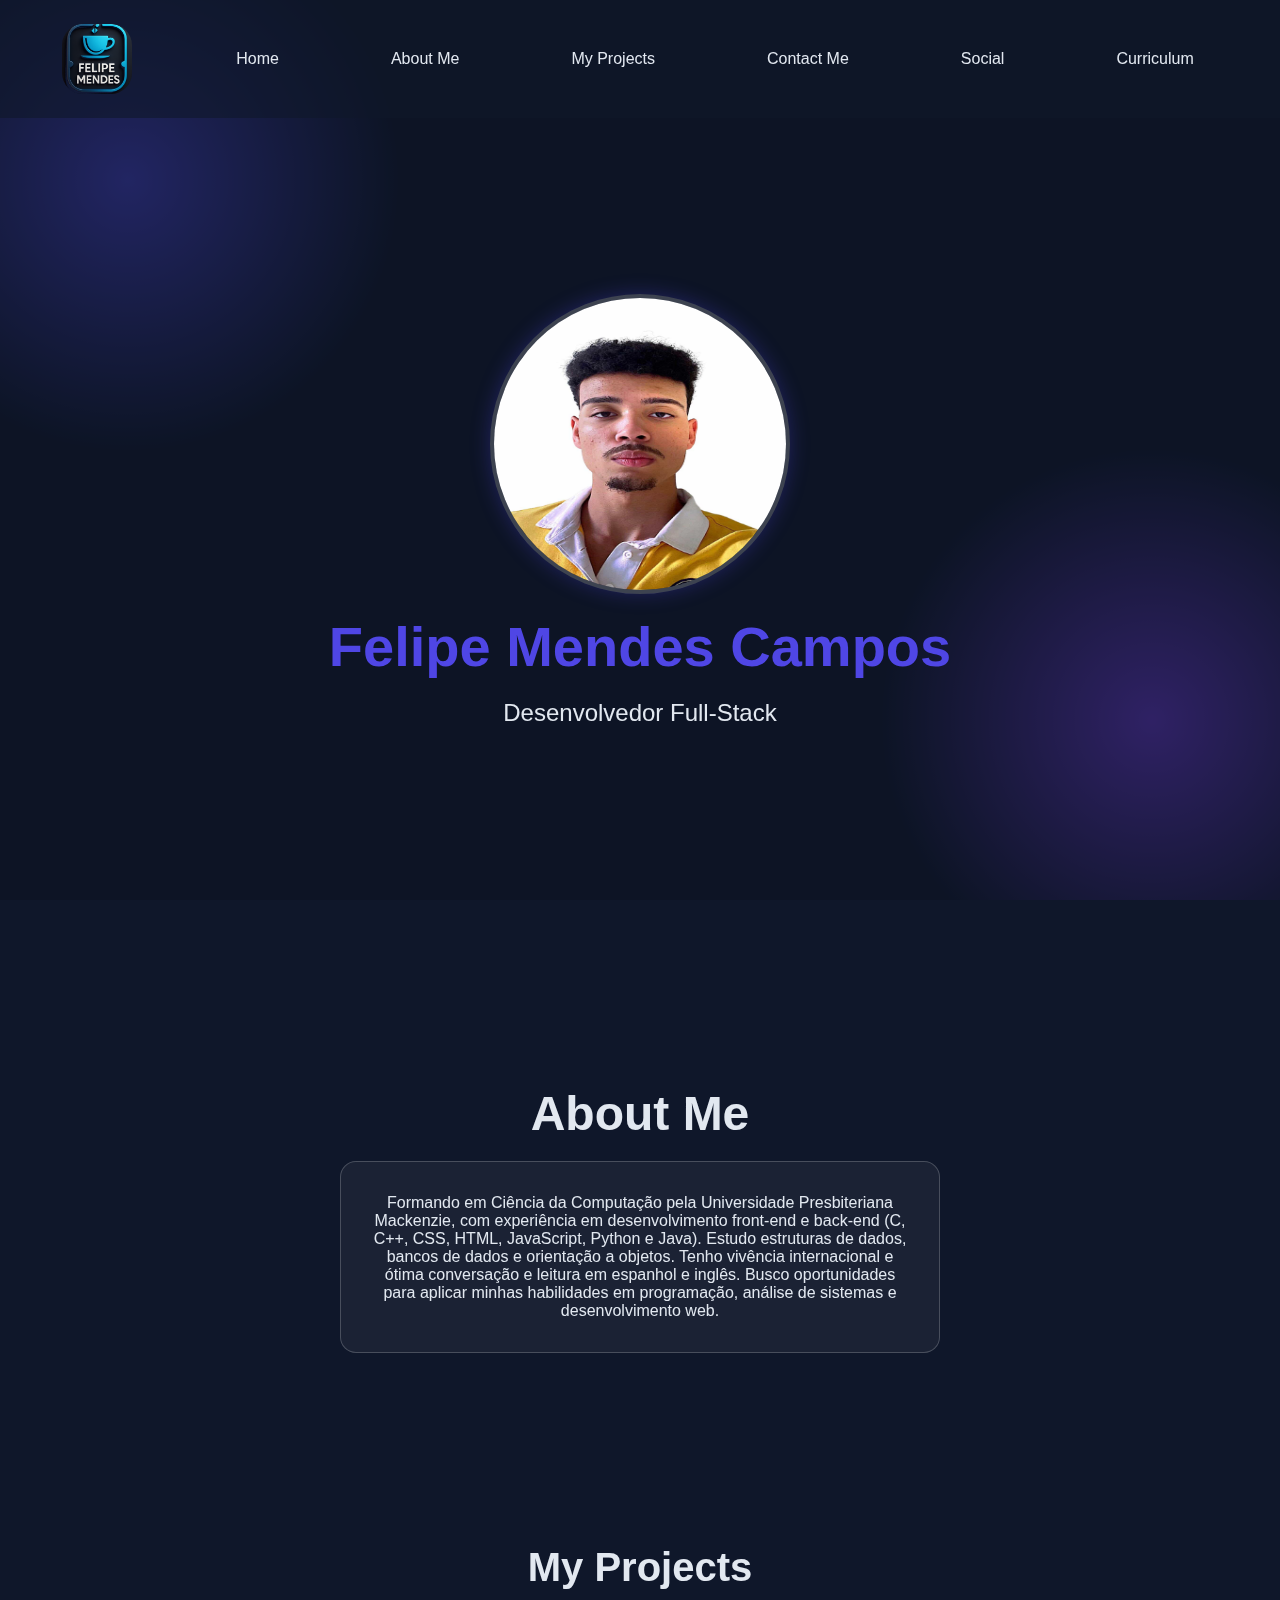
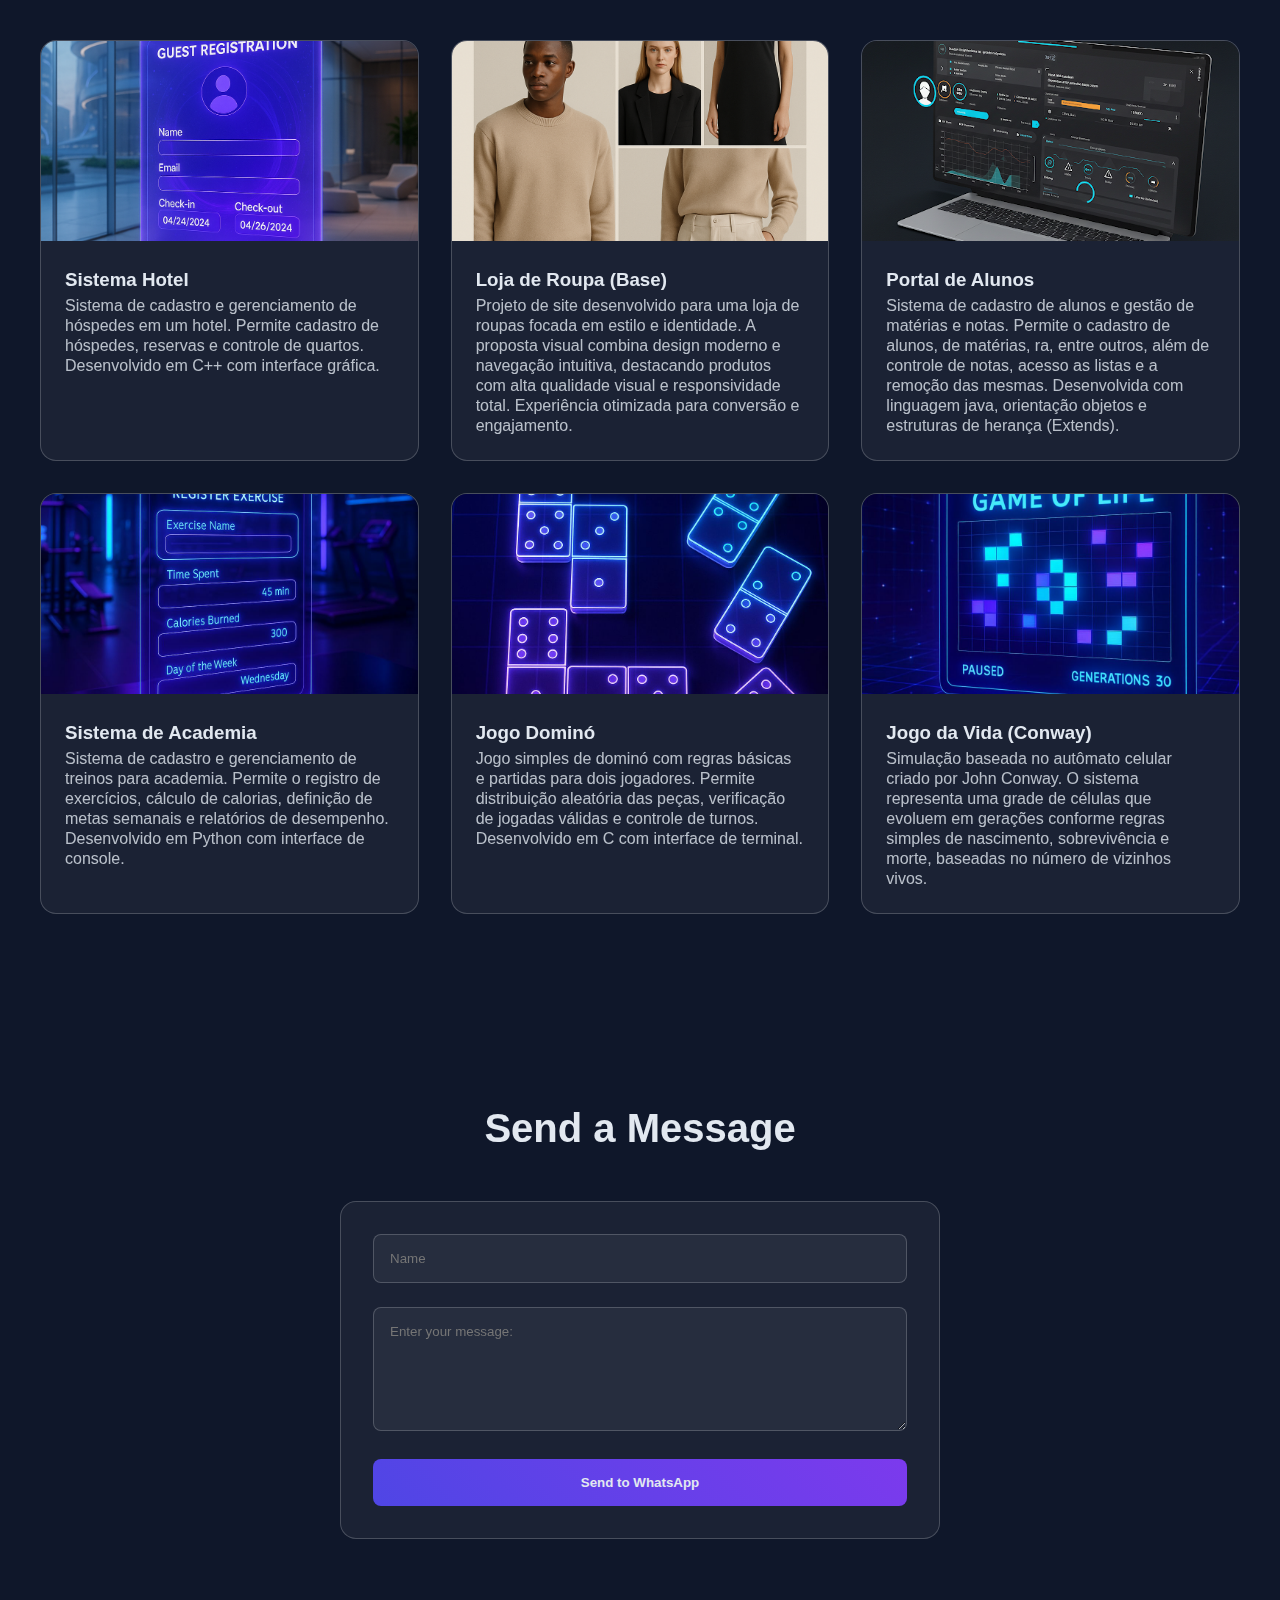
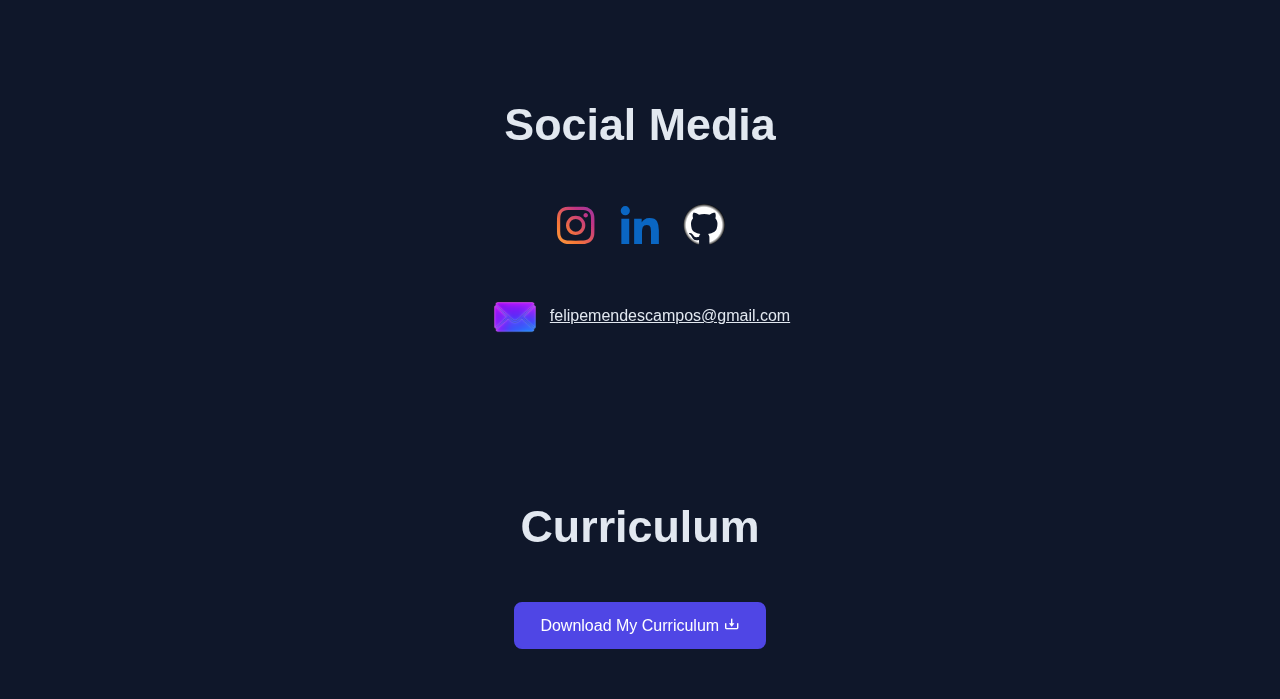
<file: index.html>
<!DOCTYPE html>
<html lang="en">

<head>
    <meta charset="UTF-8">
    <meta name="viewport" content="width=device-width, initial-scale=1.0">
    <title>Felipe Mendes Web Portfólio</title>
    <link rel="shortcut icon" href="img/SiteCapa.jpeg" type="image/x-icon">
    <link class="foto-guia" rel="stylesheet" href="https://cdn.jsdelivr.net/npm/boxicons@2.1.4/css/boxicons.min.css">
    <link rel="stylesheet" href="https://cdnjs.cloudflare.com/ajax/libs/font-awesome/6.4.2/css/all.min.css">
    <link rel="stylesheet" href="style.css">
</head>

<body>

    <div class="particulas"></div>


    <div>
        <nav class="navigation">
            <button class="menu-toggle" onclick="toggleMenu()">
                <i class='bx bx-menu'></i>
            </button>
            <ul class="menu" id="mobile-menu">

                <img src="img/felipe_mendes_logo.png" alt="logo do portifolio" class="img-logo">
                <li>
                    <a href="#home" class="menu-link">Home</a>
                </li>
                <li>
                    <a href="#about" class="menu-link">About Me</a>
                </li>
                <li>
                    <a href="#projects" class="menu-link">My Projects</a>
                </li>
                <li>
                    <a href="#contact" class="menu-link">Contact Me</a>
                </li>
                <li>
                    <a href="#social" class="menu-link">Social</a>
                </li>
                <li>
                    <a href="#curriculum" class="menu-link">Curriculum</a>
                </li>
            </ul>
        </nav>
    </div>
    <main id="home" class="header">
        <div>
            <img src="img/foto-perfil.jpg" alt="Mendes img" class="profile-picture">
            <h1>Felipe Mendes Campos</h1>
            <p class="header-sub-title">Desenvolvedor Full-Stack</p>
        </div>
    </main>
    <section id="about" class="about">
        <h2 class="about-title">
            About Me
        </h2>
        <div class="sobre-caixa">
            <p class="sobre-paragrafo">
                Formando em Ciência da Computação pela Universidade Presbiteriana Mackenzie, com experiência em
                desenvolvimento front-end e back-end (C, C++, CSS, HTML, JavaScript, Python e Java). Estudo estruturas
                de dados, bancos de dados e orientação a objetos.
                Tenho vivência internacional e ótima conversação e leitura em espanhol e inglês. Busco oportunidades
                para aplicar minhas
                habilidades em programação, análise de sistemas e desenvolvimento web.
            </p>
        </div>
    </section>
    <section id="projects" class="projects">
        <h2 class="projects-title">My Projects</h2>
        <div class="projects-box">
            <div class="projects-cards">
                <a href="https://github.com/FMxndxs/Sistema-de-Cadastro" target="_blank" class="projects-link">
                    <img src="img/sistema-hotel.png" alt="Project 1" class="projects-img">
                    <div class="caixa-texto-paragrafo">
                        <h3 class="projects-info">Sistema Hotel</h3>
                        <p class="paragraph-projects">
                            Sistema de cadastro e gerenciamento de hóspedes em um hotel. Permite cadastro de hóspedes,
                            reservas e controle de quartos. Desenvolvido em C++ com interface gráfica.
                        </p>
                    </div>
                </a>
            </div>
            <div class="projects-cards">
                <a href="https://github.com/FMxndxs/Site-de-Roupa-Base-" target="_blank" class="projects-link">
                    <img src="img/Loja de Roupa.png" alt="Project 2" class="projects-img">
                    <div class="caixa-texto-paragrafo">
                        <h3 class="projects-info">Loja de Roupa (Base)</h3>
                        <p class="paragraph-projects">
                            Projeto de site desenvolvido para uma loja de roupas focada em estilo e identidade. A
                            proposta visual combina design moderno e navegação intuitiva, destacando produtos com alta
                            qualidade visual e responsividade total. Experiência otimizada para conversão e engajamento.
                        </p>
                    </div>
                </a>
            </div>

            <div class="projects-cards">
                <a href="https://github.com/FMxndxs/Controle-de-Alunos-Notas" target="_blank" class="projects-link">
                    <img src="img/cadastro_aluno.png" alt="Project 3" class="projects-img">
                    <div class="caixa-texto-paragrafo">
                        <h3 class="projects-info">Portal de Alunos </h3>
                        <p class="paragraph-projects">
                            Sistema de cadastro de alunos e gestão de matérias e notas. Permite o cadastro de alunos, de
                            matérias, ra, entre outros, além de controle de notas, acesso as listas e a remoção das
                            mesmas. Desenvolvida com linguagem java, orientação objetos e estruturas de herança
                            (Extends).
                        </p>
                    </div>
                </a>
            </div>
            <div class="projects-cards">
                <a href="https://github.com/FMxndxs/Gerenciamento-de-Exerc-cios" target="_blank" class="projects-link">
                    <img src="img/foto_academia.jpeg" alt="Project 4" class="projects-img">
                    <div class="caixa-texto-paragrafo">
                        <h3 class="projects-info">Sistema de Academia</h3>
                        <p class="paragraph-projects">
                            Sistema de cadastro e gerenciamento de treinos para academia. Permite o registro de
                            exercícios, cálculo de calorias, definição de metas semanais e relatórios de desempenho.
                            Desenvolvido em Python com interface de console.

                        </p>
                    </div>
                </a>
            </div>
            <div class="projects-cards">
                <a href="https://github.com/FMxndxs/Domino-s-Game" target="_blank" class="projects-link">
                    <img src="img/domino.jpeg" alt="Project 5" class="projects-img">
                    <div class="caixa-texto-paragrafo">
                        <h3 class="projects-info">Jogo Dominó</h3>
                        <p class="paragraph-projects">
                            Jogo simples de dominó com regras básicas e partidas para dois jogadores. Permite
                            distribuição aleatória das peças, verificação de jogadas válidas e controle de turnos.
                            Desenvolvido em C com interface de terminal.
                        </p>
                    </div>
                </a>
            </div>
            <div class="projects-cards">
                <a href="https://github.com/FMxndxs/Jogo-da-Vida" target="_blank" class="projects-link">
                    <img src="img/jogo_vida.jpeg" alt="Project 5" class="projects-img">
                    <div class="caixa-texto-paragrafo">
                        <h3 class="projects-info">Jogo da Vida (Conway)</h3>
                        <p class="paragraph-projects">
                            Simulação baseada no autômato celular criado por John Conway. O sistema representa uma grade
                            de células que evoluem em gerações conforme regras simples de nascimento, sobrevivência e
                            morte, baseadas no número de vizinhos vivos.
                        </p>
                    </div>
                </a>
            </div>
    </section>
    <section id="contact" class="contact">
        <h2 class="contact-title">Send a Message</h2>
        <form class="forms-contact" id="forms" onsubmit="enviarWhats(event)">
            <div class="form-group">
                <input placeholder="Name" class="form-camp" id="nome">
            </div>
            <div class="form-group">
                <textarea placeholder="Enter your message:" class="form-camp" rows="6" id="text"></textarea>
            </div>
            <div class="forms-botao">
                <button type="submit" class="button-form">Send to WhatsApp</button>
            </div>
        </form>






    </section>
    <section id="social" class="social">
        <h3 class="texto-social">Social Media</h3>
        <div class="social-media">
            <a href="https://www.instagram.com/_mendeesszz/" class="insta"><i class='bx bxl-instagram'></i></a>
            <a href="https://www.linkedin.com/in/felipe-mendes-campos-a38881307?utm_source=share&utm_campaign=share_via&utm_content=profile&utm_medium=ios_app"
                class="linkedin"><i class='bx bxl-linkedin'></i></a>
            <a href="https://github.com/FMxndxs" class="social-icons"><i class='bx bxl-github'></i></a>
        </div>
        <div class="contact-email">
            <img src="img/email-simbolo.png" alt="simbolo de email" class="email-simbolo">
            <a href="mailto:felipemendescampos@gmail.com" class="email">felipemendescampos@gmail.com</a>
        </div>
    </section>
    <section id="curriculum" class="curriculum">
        <h3 class="texto-social">Curriculum</h3>
        <div class="button-cv">
            <button class="download-btn" onclick="baixarArquivo()">Download My Curriculum <i
                    class='bx bx-download'></i></button>
        </div>
    </section>

    <script src="script.js"></script>
</body>


</html>
</file>
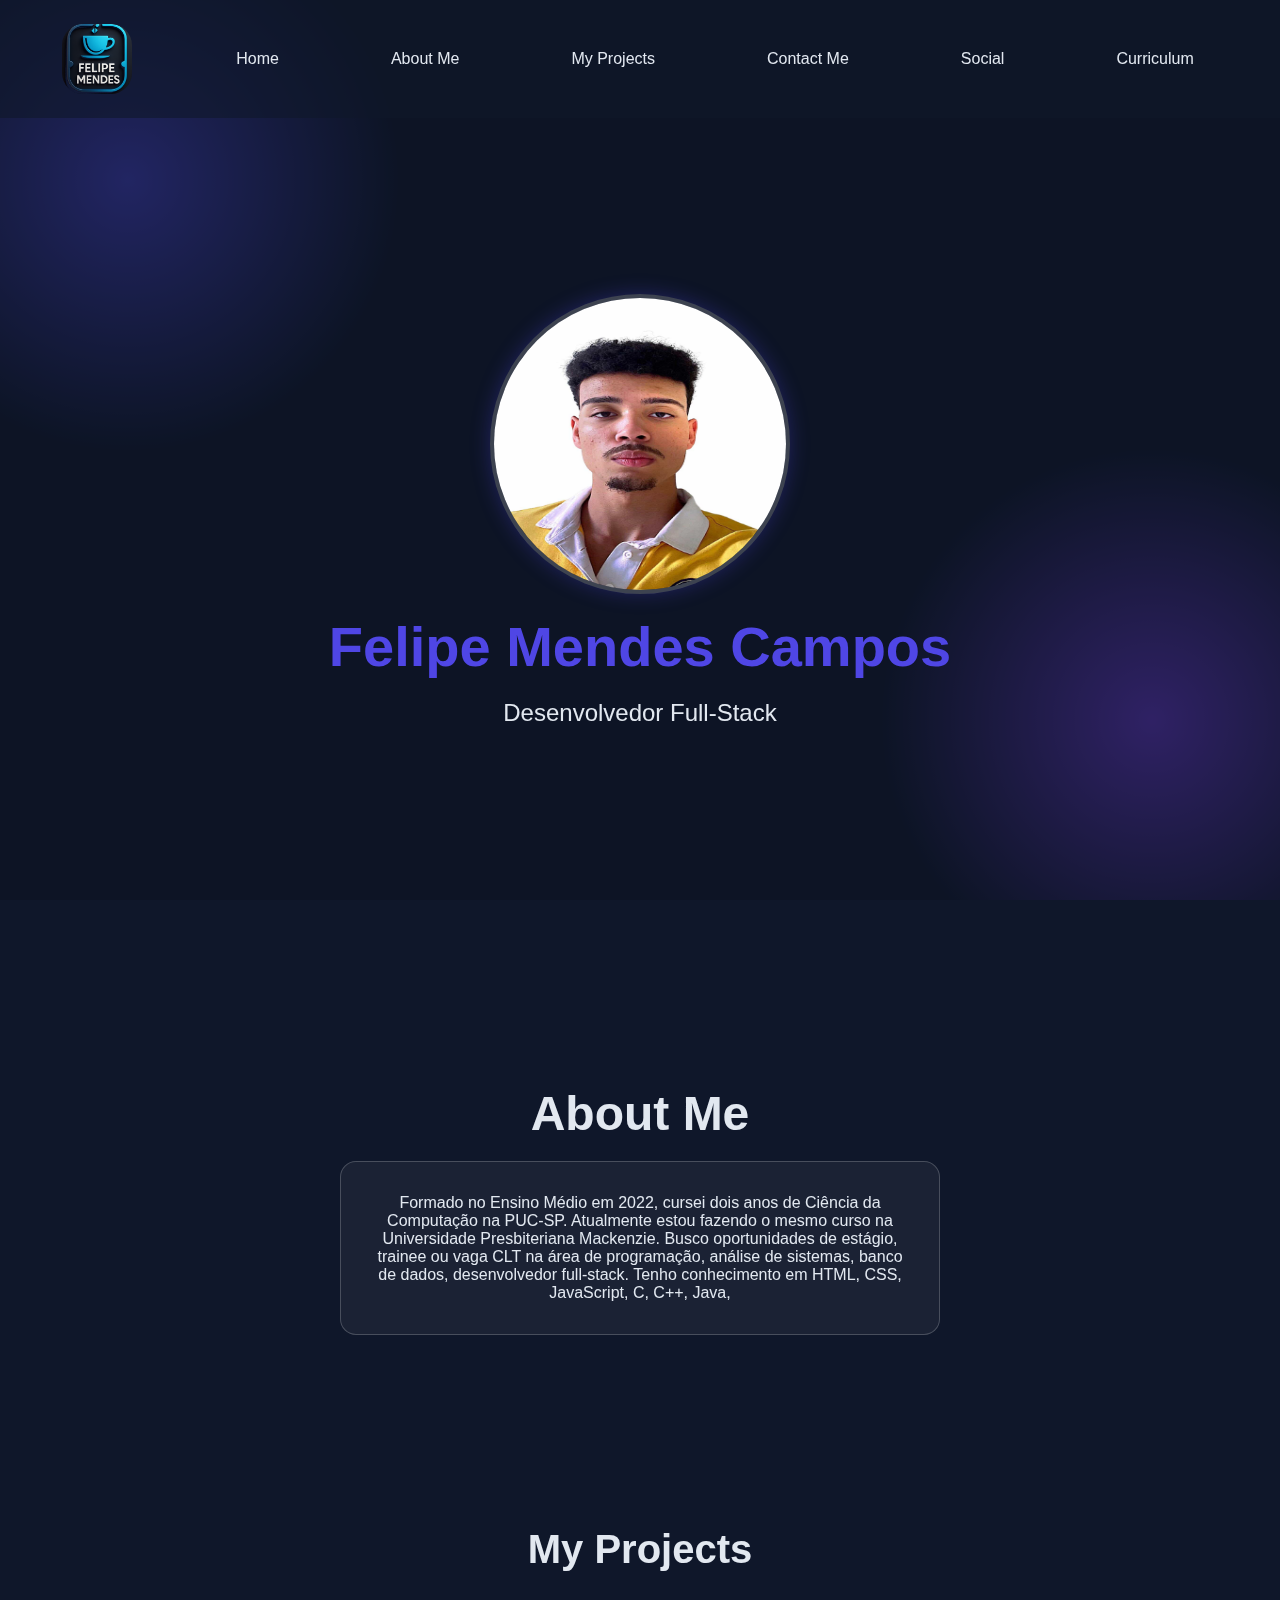
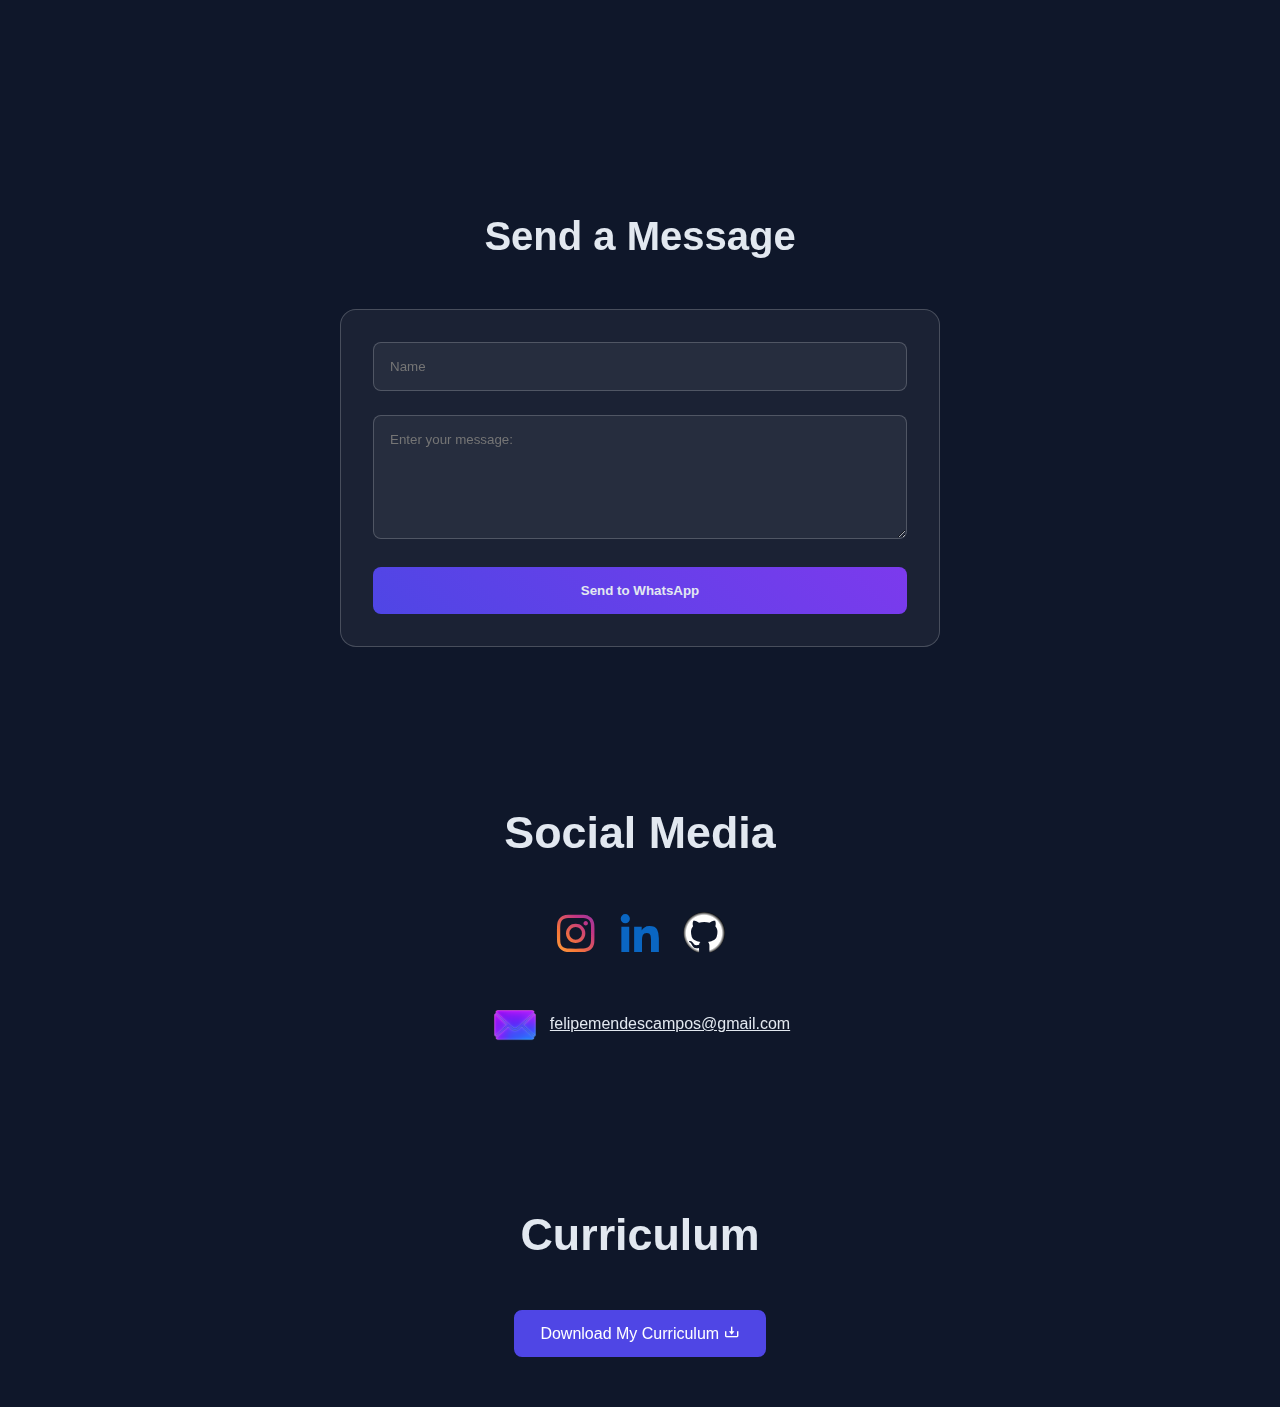
<file: Portifólio/index.html>
<!DOCTYPE html>
<html lang="en">

<head>
    <meta charset="UTF-8">
    <meta name="viewport" content="width=device-width, initial-scale=1.0">
    <title>Felipe Mendes Web Portfólio</title>
    <link rel="shortcut icon" href="img/SiteCapa.jpeg" type="image/x-icon">
    <link class="foto-guia" rel="stylesheet" href="https://cdn.jsdelivr.net/npm/boxicons@2.1.4/css/boxicons.min.css">
    <link rel="stylesheet" href="https://cdnjs.cloudflare.com/ajax/libs/font-awesome/6.4.2/css/all.min.css">
    <link rel="stylesheet" href="style.css">
</head>

<body>

    <div class="particulas"></div>


    <div>
        <nav class="navigation">
            <ul class="menu">
                <img src="img/felipe_mendes_logo.png" alt="logo do portifolio" class="img-logo">
                <li>
                    <a href="#home" class="menu-link">Home</a>
                </li>
                <li>
                    <a href="#about" class="menu-link">About Me</a>
                </li>
                <li>
                    <a href="#projects" class="menu-link">My Projects</a>
                </li>
                <li>
                    <a href="#contact" class="menu-link">Contact Me</a>
                </li>
                <li>
                    <a href="#social" class="menu-link">Social</a>
                </li>
                <li>
                    <a href="#curriculum" class="menu-link">Curriculum</a>
                </li>
            </ul>
        </nav>
    </div>
    <main id="home" class="header">
        <div>
            <img src="img/foto-perfil.jpg" alt="Mendes img" class="profile-picture">
            <h1>Felipe Mendes Campos</h1>
            <p class="header-sub-title">Desenvolvedor Full-Stack</p>
        </div>
    </main>
    <section id="about" class="about">
        <h2 class="about-title">
            About Me
        </h2>
        <div class="sobre-caixa">
            <p class="sobre-paragrafo">
                Formado no Ensino Médio em 2022, cursei dois anos de Ciência da Computação
                na PUC-SP. Atualmente estou fazendo o mesmo curso na Universidade
                Presbiteriana Mackenzie. Busco oportunidades de estágio, trainee ou vaga CLT
                na área de programação, análise de sistemas, banco de dados, desenvolvedor
                full-stack. Tenho conhecimento em HTML, CSS, JavaScript, C, C++, Java,
            </p>
        </div>
    </section>
    <section id="projects" class="projects">
        <h2 class="projects-title">My Projects</h2>
        <!--<div class="projects-box">
            <div class="projects-cards">
                <img src="img/Spotify.jpg" alt="Project 1" class="projects-img">
                <div class="caixa-texto-paragrafo">
                    <h3 class="projects-info">Spotify</h3>
                    <p class="paragraph-projects">
                        Lorem ipsum dolor sit amet consectetur adipisicing elit. Qui, vitae quis. Non corrupti debitis
                        atque ea adipisci? Fugit, laboriosam tempore.
                    </p>
                </div>
            </div>
            <div class="projects-cards">
                <img src="img/Loja de Roupa.png" alt="Project 2" class="projects-img">
                <div class="caixa-texto-paragrafo">
                    <h3 class="projects-info">Loja de Roupa</h3>
                    <p class="paragraph-projects">
                        Projeto de site desenvolvido para uma loja de roupas focada em estilo e identidade. A proposta visual combina design moderno e navegação intuitiva, destacando produtos com alta qualidade visual e responsividade total. Experiência otimizada para conversão e engajamento.
                    </p>
                </div>
            </div>

            <div class="projects-cards">
                <img src="img/xbox.png" alt="Project 3" class="projects-img">
                <div class="caixa-texto-paragrafo">
                    <h3 class="projects-info">Portal Xbox</h3>
                    <p class="paragraph-projects">
                        Lorem ipsum dolor sit amet consectetur adipisicing elit. Harum nemo facere laudantium rem rerum
                        exercitationem id vero unde dicta similique.
                    </p>
                </div>
            </div>
        </div>-->
    </section>
    <section id="contact" class="contact">
        <h2 class="contact-title">Send a Message</h2>
        <form class="forms-contact" id="forms" onsubmit="enviarWhats(event)">
            <div class="form-group">
                <input placeholder="Name" class="form-camp" id="nome">
            </div>
            <div class="form-group">
                <textarea placeholder="Enter your message:" class="form-camp" rows="6" id="text"></textarea>
            </div>
            <div class="forms-botao">
                <button type="submit" class="button-form">Send to WhatsApp</button>
            </div>
        </form>






    </section>
    <section id="social" class="social">
        <h3 class="texto-social">Social Media</h3>
        <div class="social-media">
            <a href="https://www.instagram.com/_mendeesszz/" class="insta"><i class='bx bxl-instagram'></i></a>
            <a href="https://www.linkedin.com/in/felipe-mendes-campos-a38881307?utm_source=share&utm_campaign=share_via&utm_content=profile&utm_medium=ios_app"
                class="linkedin"><i class='bx bxl-linkedin'></i></a>
            <a href="https://github.com/FMxndxs" class="social-icons"><i class='bx bxl-github'></i></a>
        </div>
        <div class="contact-email">
            <img src="img/email-simbolo.png" alt="simbolo de email" class="email-simbolo">
            <a href="mailto:felipemendescampos@gmail.com" class="email">felipemendescampos@gmail.com</a>
        </div>
    </section>
    <section id="curriculum" class="curriculum">
        <h3 class="texto-social">Curriculum</h3>
        <div class="button-cv">
            <button class="download-btn" onclick="baixarArquivo()">Download My Curriculum <i class='bx bx-download'></i></button>
        </div>
    </section>

    <script src="script.js"></script>
</body>


</html>
</file>
<file: style.css>
* {
    margin: 0;
    padding: 0;
    box-sizing: border-box;
    font-family: 'Segoe UI', Tahoma, Geneva, Verdana, sans-serif;
}

html{
    scroll-behavior: smooth;
}

:root{
    --primaria: #4f46e5;
    --secundaria: #7c3aed;
    --escuro: #0f172a;
    --maisEscuro: #0a0f1c;
    --claro: #e2e8f0;
    --vidro: rgba(255, 255, 255, 0.2);
}

body{
    background-color: var(--escuro);
    color: var(--claro);
}

.navigation{
    position: fixed;
    background-color: rgba(15, 23, 42, 0.6);
    width: 100%;
    z-index: 100;
    padding: 1.5rem;
}

.img-logo{
    width: 70px;
    height: 70px;
    border-radius: 30%;
    margin-right: 1rem;
    margin-left: 0;
    align-self: flex-start;
}

.menu{
    display: flex;
    justify-content: center;
    align-items: center;
    list-style: none;
    gap: 4rem;
    position: center;

}
.menu-link{
    text-decoration: none;
    color: var(--claro);
    font-weight: 500;
    position: relative;
    padding: 1.5rem 1.5rem;
}

.menu-link::after{
    content: '';
    height: 2px;
    width: 0;
    position: absolute;
    bottom: 0;
    left: 0;
    background: linear-gradient(90deg, var(--primaria), var(--secundaria));
    transition: width 0.5s ease;
}

.menu-link:hover::after{
    width: 100%;
}

.header{
    padding-top: 30px;
    min-height: 110vh;
    display: flex;
    justify-content: center;
    align-items: center;
    flex-direction: column;
}
.profile-picture{
    width: 300px;
    height: 300px;
    display: flex;
    margin: 0 auto;
    box-shadow: 0 0 20px rgba( 79, 70, 229, 0.3);
    border-radius: 50%;
    border: 4px solid var(--vidro);
    animation: flutuar 3s ease-in-out infinite;
}

h1{
    font-size: 3.5rem;
    color: var(--primaria);
    font-weight: bold;
    margin: 20px;
    

}

.header-sub-title{
    font-size: 1.5rem;
    color: var(--claro);
    display: flex;
    justify-content: center;
    align-items: center;
}

.about{
    padding: 6rem 2rem;
}

.about-title{
    font-size: 3rem;
    color: var(--claro);
    margin-bottom: 20px;
    text-align: center;
}

.sobre-caixa{
    padding: 2rem;
    max-width: 600px;
    margin: 0 auto;
    border-radius: 16px;
    border: 1px solid var(--vidro);
    backdrop-filter: blur(10px);
    background: rgba(255, 255, 255, 0.05);

}

.sobre-paragrafo{
    text-align: center;
    margin: 0 auto;
    font-size: 1rem;
}

.projects{
    padding: 6rem 2rem;

}

.projects-box{
    display: grid;
    grid-template-columns: repeat(auto-fit, minmax(300px, 1fr));
    gap: 2rem;
    max-width: 1200px;
    margin: 0 auto;
}

.projects-cards{
    background: rgba(255, 255, 255, 0.05);
    border-radius: 16px;
    backdrop-filter: blur(15px);
    border: 1px solid var(--vidro);
    overflow: hidden;
    transition: all 0.4s ease;
    cursor: pointer;
}

.projects-title{
    text-align: center;
    font-size: 2.5rem;
    margin-bottom: 50px;
}

.projects-cards:hover{
    box-shadow: 0  10px 20px rgba(79, 70, 229, 0.5);
    transform: translateY(-10px) scale(1.03);
}

.projects-img{
    height: 200px;
    width: 100%;
    object-fit: cover;
}

.caixa-texto-paragrafo{
    padding: 1.5rem;
}

.paragraph-projects{
    color: rgba(226, 232, 240, 0.8);
    line-height: 1.25rem;
}

.projects-info{
    margin-bottom: 5px;
}

.contact{
    padding: 6rem 2rem;
}

.contact-title{
    text-align: center;
    font-size: 2.5rem;
    margin-bottom: 50px;
}

.forms-contact{
    max-width: 600px;
    margin: 0 auto;
    background: rgba(255, 255, 255, 0.05);
    backdrop-filter: blur(5px);
    padding: 2rem;
    border: 1px solid var(--vidro);
    border-radius: 16px;
}

.form-camp{
    width: 100%;
    padding: 1rem;
    background: rgba(255, 255, 255, 0.05);
    border-radius: 8px;
    color: var(--claro);
    border: 1px solid var(--vidro);
    outline: none;
}

.form-camp:focus{
    border-color: var(--secundaria);
    box-shadow: 0 0 10px rgba( 79, 70, 229, 0.3);
}

.form-group{
    margin-bottom: 1.5rem;
}

.button-form{
    color: var(--claro);
    background: linear-gradient(45deg, var(--primaria), var(--secundaria));
    padding: 1rem 2rem;
    border: none;
    border-radius: 8px;
    cursor: pointer;
    font-weight: bold;
    width: 100%;
    transition: all 0.5s ease;
}

.button-form:hover{
    transform: translateY(-5px) scale(1.05);
    box-shadow: 0 5px 15px rgba(79, 70, 229, 0.4);

}

.particulas{
    position: fixed;
    top: 0;
    left: 0;
    width: 100%;
    height: 100%;
    z-index: -1;
    opacity: 0.3;
    background: radial-gradient(circle at 10% 20%, var(--primaria) 0%, transparent 20%), 
    radial-gradient(circle at 90% 80%, var(--secundaria) 0%, transparent 20%), 
    var(--maisEscuro);

}

@keyframes flutuar{
    0%, 100%{
        transform: translateY(0);
    }
    50%{
        transform: translateY(-20px);
    }
}

.texto-social{
    text-align: center;
    font-size: 2.8rem;
    margin-bottom: 50px;
}

.social-media{
    margin: 0 auto;
    text-align: center;
    width: 100%;
    font-size: 50px;
}

.social-media i.bxl-instagram {
    background: linear-gradient(45deg, rgba(252,175,69,1), rgba(247,119,55,1), rgba(193,53,132,1), rgba(131,58,180,1));

    /* Prefixos para compatibilidade */
    -webkit-background-clip: text; /* Chrome, Safari */
    -moz-background-clip: text;    /* Firefox */
    -o-background-clip: text;      /* Opera */
    background-clip: text;         /* Padrão */

    -webkit-text-fill-color: transparent;
    transition: all 0.5s ease;
}

.social-media i.bxl-linkedin {
    color: rgba(10, 102, 194, 1);
    transition: all 0.5s ease;
}

.social-media i.bxl-github {
    background: radial-gradient(circle, white 50%, black 60%);

    /* Prefixos para compatibilidade */
    -webkit-background-clip: text; /* Chrome, Safari */
    -moz-background-clip: text;    /* Firefox */
    -o-background-clip: text;      /* Opera */
    background-clip: text;         /* Padrão */

    -webkit-text-fill-color: transparent;
    transition: all 0.5s ease;
}

.social-media i.bxl-instagram:hover{
    transform: translateY(-5px) scale(1.05);
}

.social-media i.bxl-linkedin:hover{
    transform: translateY(-5px) scale(1.05);
}

.social-media i.bxl-github:hover{
    transform: translateY(-5px) scale(1.05);
}

.social{
    padding: 4rem 2rem 8rem 2rem;
}


.forms-botao{
    display: flex;
    gap: 25px;
    flex-wrap: wrap;
}

.contact-email{
    display: flex;
    align-items: center;
    justify-content: center;
    margin: 2rem auto;    
    width: 100%;
    gap: 10px;
    text-align: center;
}
.email-simbolo{
    height: 50px;
    width: 50px;
}

.email{
    color: var(--claro);
    transition: all 0.5s ease;
}

.email:hover{
    color: var(--primaria);
    transform: translateY(-5px) scale(1.05);
}

.curriculum{
    justify-content: center;
    align-items: center;
    text-align: center;
    margin-bottom: 50px;
}
.download-btn {
    background-color: var(--primaria);
    color: white;
    padding: 12px 24px;
    border: solid 2px var(--primaria);
    border-radius: 8px;
    cursor: pointer;
    font-size: 16px;
    transition: all 0.5s ease;
  }

  .download-btn:hover {
    background-color: var(--secundaria);
    transform: translateY(-5px) scale(1.05);
  }

  /* Estilos responsivos */
@media (max-width: 1024px) {
    .menu {
        gap: 2rem;
    }
    
    h1 {
        font-size: 3rem;
    }
    
    .profile-picture {
        width: 250px;
        height: 250px;
    }
}

@media (max-width: 768px) {
    .navigation {
        padding: 1rem;
    }
    
    .menu {
        flex-direction: column;
        gap: 1rem;
    }
    
    .menu-link {
        padding: 0.8rem;
    }
    
    h1 {
        font-size: 2.5rem;
    }
    
    .profile-picture {
        width: 200px;
        height: 200px;
    }
    
    .about-title, 
    .projects-title, 
    .contact-title, 
    .texto-social {
        font-size: 2rem;
    }
    
    .projects-box {
        grid-template-columns: 1fr;
    }
    
    .forms-botao {
        flex-direction: column;
    }
    
    .social-media {
        font-size: 40px;
    }
}

.menu-toggle {
    display: none;
    background: none;
    border: none;
    color: var(--claro);
    font-size: 2rem;
    cursor: pointer;
    position: absolute;
    right: 1rem;
    top: 1rem;
    z-index: 101;
}

.projects-link{
    text-decoration: none;
    color: inherit;
    display: block;
    height: 100%;
    width: 100%;
    cursor: pointer;
    transition: all 0.3s ease;
}


.projects-cards:hover {
    box-shadow: 0 10px 20px rgba(79, 70, 229, 0.5);
    transform: translateY(-10px) scale(1.03);
}

/* Ajustes responsivos para o menu */
@media (max-width: 780px) {
    .menu-toggle {
        display: block; /* Mostrar o botão em telas menores */
    }
    
    .menu {
        position: fixed;
        top: 0;
        left: -100%; /* Esconde o menu fora da tela */
        width: 80%;
        max-width: 300px;
        height: 100vh;
        background-color: rgba(15, 23, 42, 0.95);
        flex-direction: column;
        padding: 5rem 1rem 1rem;
        transition: left 0.3s ease;
        overflow-y: auto;
        z-index: 100;
    }
    
    .menu.active {
        left: 0; /* Mostra o menu quando ativo */
    }
    
    .img-logo {
        margin: 0 auto 1rem;
    }
    
    .menu-link {
        padding: 1rem;
        width: 100%;
        text-align: center;
        border-bottom: 1px solid rgba(255, 255, 255, 0.1);
        margin-bottom: 0;
        
    }
    
    .menu-link::after {
        display: none; /* Remove o efeito de linha após o link */
    }
    
    .menu li {
        width: 100%;
    }
    .menu-link:hover {
        background-color: rgba(255, 255, 255, 0.1);
    }

    .menu-link:last-child {
        border-bottom: none;
    }

    .menu-link:last-child:hover {
        background-color: transparent;
    }

    .menu-link:last-child:hover::after {
        display: none;
    }

    .menu-link:last-child:hover {
        transform: none;
    }

    .menu-link:last-child:hover::after {
        display: none;
    }

    .menu-link:last-child:hover {
        transform: none;
    }

    .menu-link:last-child:hover::after {
        display: none;
    }

    .menu-link:last-child:hover {
        transform: none;
    }

   .menu-link:last-child:hover {
        transform: none;
    }
}


@media (max-width: 480px) {
    .navigation {
        padding: 0.8rem;
    }
    
    h1{
        text-align: center;
    }
    .menu {
        gap: 0.5rem;
        flex-wrap: wrap;
    }
    
    .menu-link {
        padding: 0.5rem;
        margin-bottom: 5px;
        display: block;
        width: 100%;
        text-align: center;
    }

    .menu-link::after{
        bottom: -3px;
        height: 1px;
        display: none;
    }
    
    .menu li {
        width: 100%;
        margin-bottom: 8px; /* Espaço adicional entre itens */
    }

    h1 {
        font-size: 2rem;
        margin: 15px;
    }
    
    .header-sub-title {
        font-size: 1.2rem;
    }
    
    .profile-picture {
        width: 150px;
        height: 150px;
    }
    
    .about, 
    .projects, 
    .contact, 
    .social {
        padding: 3rem 1rem;
    }
    
    .about-title, 
    .projects-title, 
    .contact-title, 
    .texto-social {
        font-size: 1.8rem;
        margin-bottom: 30px;
    }
    
    .sobre-caixa, 
    .forms-contact {
        padding: 1.5rem;
    }
    
    .form-camp {
        padding: 0.8rem;
    }
    
    .button-form {
        padding: 0.8rem 1.5rem;
    }
    
    .social-media {
        font-size: 35px;
    }
}

/* Ajustes para dispositivos muito pequenos */
@media (max-width: 320px) {
    h1 {
        font-size: 1.5rem;
    }
    
    .profile-picture {
        width: 120px;
        height: 120px;
    }
    
    .about-title, 
    .projects-title, 
    .contact-title, 
    .texto-social {
        font-size: 1.5rem;
    }
}
</file>
<file: Portifólio/style.css>
* {
    margin: 0;
    padding: 0;
    box-sizing: border-box;
    font-family: 'Segoe UI', Tahoma, Geneva, Verdana, sans-serif;
}

html{
    scroll-behavior: smooth;
}

:root{
    --primaria: #4f46e5;
    --secundaria: #7c3aed;
    --escuro: #0f172a;
    --maisEscuro: #0a0f1c;
    --claro: #e2e8f0;
    --vidro: rgba(255, 255, 255, 0.2);
}

body{
    background-color: var(--escuro);
    color: var(--claro);
}

.navigation{
    position: fixed;
    background-color: rgba(15, 23, 42, 0.6);
    width: 100%;
    z-index: 100;
    padding: 1.5rem;
}

.img-logo{
    width: 70px;
    height: 70px;
    border-radius: 30%;
    margin-right: 1rem;
    margin-left: 0;
    align-self: flex-start;
}

.menu{
    display: flex;
    justify-content: center;
    align-items: center;
    list-style: none;
    gap: 4rem;
    position: center;

}
.menu-link{
    text-decoration: none;
    color: var(--claro);
    font-weight: 500;
    position: relative;
    padding: 1.5rem 1.5rem;
}

.menu-link::after{
    content: '';
    height: 2px;
    width: 0;
    position: absolute;
    bottom: 0;
    left: 0;
    background: linear-gradient(90deg, var(--primaria), var(--secundaria));
    transition: width 0.5s ease;
}

.menu-link:hover::after{
    width: 100%;
}

.header{
    padding-top: 30px;
    min-height: 110vh;
    display: flex;
    justify-content: center;
    align-items: center;
    flex-direction: column;
}
.profile-picture{
    width: 300px;
    height: 300px;
    display: flex;
    margin: 0 auto;
    box-shadow: 0 0 20px rgba( 79, 70, 229, 0.3);
    border-radius: 50%;
    border: 4px solid var(--vidro);
    animation: flutuar 3s ease-in-out infinite;
}

h1{
    font-size: 3.5rem;
    color: var(--primaria);
    font-weight: bold;
    margin: 20px;
    

}

.header-sub-title{
    font-size: 1.5rem;
    color: var(--claro);
    display: flex;
    justify-content: center;
    align-items: center;
}

.about{
    padding: 6rem 2rem;
}

.about-title{
    font-size: 3rem;
    color: var(--claro);
    margin-bottom: 20px;
    text-align: center;
}

.sobre-caixa{
    padding: 2rem;
    max-width: 600px;
    margin: 0 auto;
    border-radius: 16px;
    border: 1px solid var(--vidro);
    backdrop-filter: blur(10px);
    background: rgba(255, 255, 255, 0.05);

}

.sobre-paragrafo{
    text-align: center;
    margin: 0 auto;
    font-size: 1rem;
}

.projects{
    padding: 6rem 2rem;

}

.projects-box{
    display: grid;
    grid-template-columns: repeat(auto-fit, minmax(300px, 1fr));
    gap: 2rem;
    max-width: 1200px;
    margin: 0 auto;
}

.projects-cards{
    background: rgba(255, 255, 255, 0.05);
    border-radius: 16px;
    backdrop-filter: blur(15px);
    border: 1px solid var(--vidro);
    overflow: hidden;
    transition: all 0.4s ease;
    cursor: pointer;
}

.projects-title{
    text-align: center;
    font-size: 2.5rem;
    margin-bottom: 50px;
}

.projects-cards:hover{
    box-shadow: 0  10px 20px rgba(79, 70, 229, 0.5);
    transform: translateY(-10px) scale(1.03);
}

.projects-img{
    height: 200px;
    width: 100%;
    object-fit: cover;
}

.caixa-texto-paragrafo{
    padding: 1.5rem;
}

.paragraph-projects{
    color: rgba(226, 232, 240, 0.8);
    line-height: 1.25rem;
}

.projects-info{
    margin-bottom: 5px;
}

.contact{
    padding: 6rem 2rem;
}

.contact-title{
    text-align: center;
    font-size: 2.5rem;
    margin-bottom: 50px;
}

.forms-contact{
    max-width: 600px;
    margin: 0 auto;
    background: rgba(255, 255, 255, 0.05);
    backdrop-filter: blur(5px);
    padding: 2rem;
    border: 1px solid var(--vidro);
    border-radius: 16px;
}

.form-camp{
    width: 100%;
    padding: 1rem;
    background: rgba(255, 255, 255, 0.05);
    border-radius: 8px;
    color: var(--claro);
    border: 1px solid var(--vidro);
    outline: none;
}

.form-camp:focus{
    border-color: var(--secundaria);
    box-shadow: 0 0 10px rgba( 79, 70, 229, 0.3);
}

.form-group{
    margin-bottom: 1.5rem;
}

.button-form{
    color: var(--claro);
    background: linear-gradient(45deg, var(--primaria), var(--secundaria));
    padding: 1rem 2rem;
    border: none;
    border-radius: 8px;
    cursor: pointer;
    font-weight: bold;
    width: 100%;
    transition: all 0.5s ease;
}

.button-form:hover{
    transform: translateY(-5px) scale(1.05);
    box-shadow: 0 5px 15px rgba(79, 70, 229, 0.4);

}

.particulas{
    position: fixed;
    top: 0;
    left: 0;
    width: 100%;
    height: 100%;
    z-index: -1;
    opacity: 0.3;
    background: radial-gradient(circle at 10% 20%, var(--primaria) 0%, transparent 20%), 
    radial-gradient(circle at 90% 80%, var(--secundaria) 0%, transparent 20%), 
    var(--maisEscuro);

}

@keyframes flutuar{
    0%, 100%{
        transform: translateY(0);
    }
    50%{
        transform: translateY(-20px);
    }
}

.texto-social{
    text-align: center;
    font-size: 2.8rem;
    margin-bottom: 50px;
}

.social-media{
    margin: 0 auto;
    text-align: center;
    width: 100%;
    font-size: 50px;
}

.social-media i.bxl-instagram {
    background: linear-gradient(45deg, rgba(252,175,69,1), rgba(247,119,55,1), rgba(193,53,132,1), rgba(131,58,180,1));

    /* Prefixos para compatibilidade */
    -webkit-background-clip: text; /* Chrome, Safari */
    -moz-background-clip: text;    /* Firefox */
    -o-background-clip: text;      /* Opera */
    background-clip: text;         /* Padrão */

    -webkit-text-fill-color: transparent;
    transition: all 0.5s ease;
}

.social-media i.bxl-linkedin {
    color: rgba(10, 102, 194, 1);
    transition: all 0.5s ease;
}

.social-media i.bxl-github {
    background: radial-gradient(circle, white 50%, black 60%);

    /* Prefixos para compatibilidade */
    -webkit-background-clip: text; /* Chrome, Safari */
    -moz-background-clip: text;    /* Firefox */
    -o-background-clip: text;      /* Opera */
    background-clip: text;         /* Padrão */

    -webkit-text-fill-color: transparent;
    transition: all 0.5s ease;
}

.social-media i.bxl-instagram:hover{
    transform: translateY(-5px) scale(1.05);
}

.social-media i.bxl-linkedin:hover{
    transform: translateY(-5px) scale(1.05);
}

.social-media i.bxl-github:hover{
    transform: translateY(-5px) scale(1.05);
}

.social{
    padding: 4rem 2rem 8rem 2rem;
}


.forms-botao{
    display: flex;
    gap: 25px;
    flex-wrap: wrap;
}

.contact-email{
    display: flex;
    align-items: center;
    justify-content: center;
    margin: 2rem auto;    
    width: 100%;
    gap: 10px;
    text-align: center;
}
.email-simbolo{
    height: 50px;
    width: 50px;
}

.email{
    color: var(--claro);
    transition: all 0.5s ease;
}

.email:hover{
    color: var(--primaria);
    transform: translateY(-5px) scale(1.05);
}

.curriculum{
    justify-content: center;
    align-items: center;
    text-align: center;
    margin-bottom: 50px;
}
.download-btn {
    background-color: var(--primaria);
    color: white;
    padding: 12px 24px;
    border: solid 2px var(--primaria);
    border-radius: 8px;
    cursor: pointer;
    font-size: 16px;
    transition: all 0.5s ease;
  }

  .download-btn:hover {
    background-color: var(--secundaria);
    transform: translateY(-5px) scale(1.05);
  }
</file>
